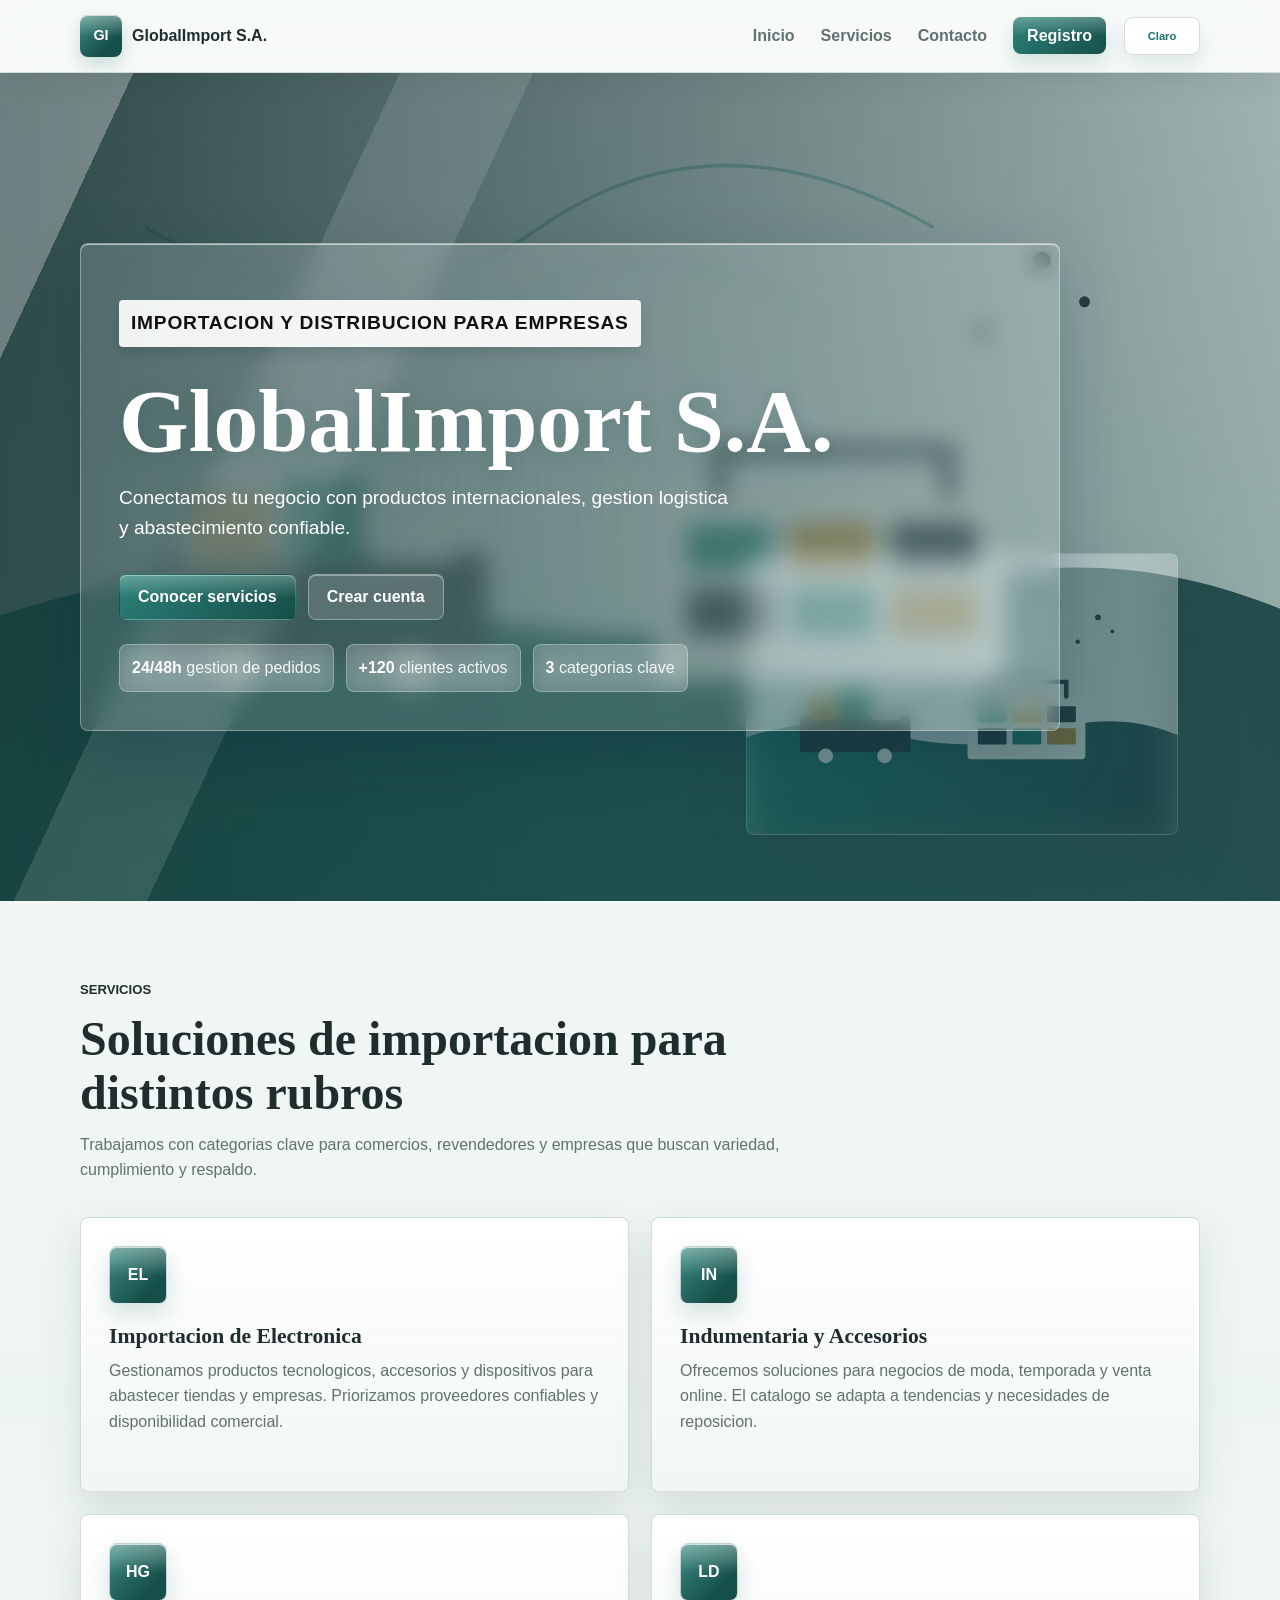
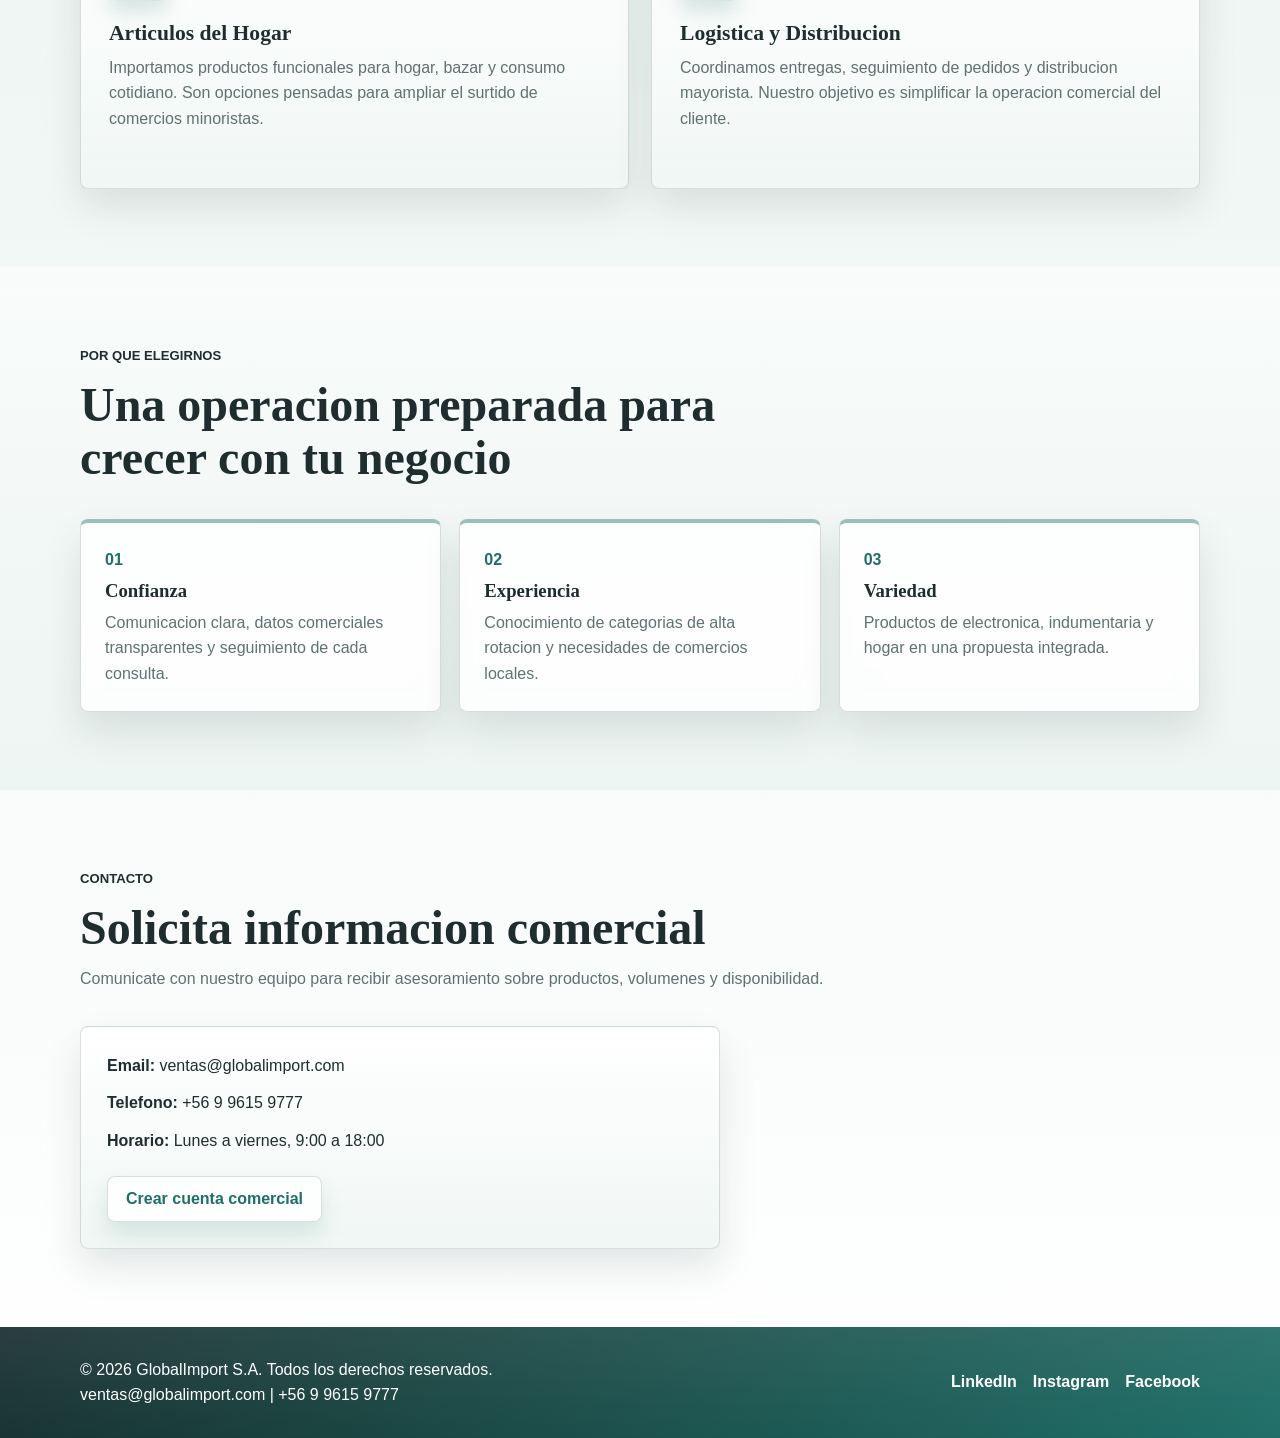
<file: index.html>
<!DOCTYPE html>
<html lang="es">
<head>
  <meta charset="UTF-8">
  <meta name="viewport" content="width=device-width, initial-scale=1.0">
  <title>GlobalImport S.A. | Comercio internacional</title>
  <link rel="stylesheet" href="style.css">
</head>
<body>
  <header class="site-header">
    <nav class="navbar" aria-label="Navegacion principal">
      <a class="brand" href="#inicio" aria-label="GlobalImport inicio">
        <span class="brand-mark">GI</span>
        <span>GlobalImport S.A.</span>
      </a>
      <button class="menu-toggle" type="button" aria-label="Abrir menu" aria-expanded="false">
        <span></span>
        <span></span>
        <span></span>
      </button>
      <button class="theme-toggle" type="button" aria-label="Cambiar modo claro u oscuro">
        <span class="theme-toggle-icon">Claro</span>
      </button>
      <ul class="nav-links">
        <li><a href="#inicio">Inicio</a></li>
        <li><a href="#servicios">Servicios</a></li>
        <li><a href="#contacto">Contacto</a></li>
        <li><a class="nav-register" href="registro.html">Registro</a></li>
      </ul>
    </nav>
  </header>

  <main>
    <section class="hero" id="inicio" data-reveal>
      <div class="hero-overlay">
        <p class="hero-kicker">Importacion y distribucion para empresas</p>
        <h1 class="brand-title">GlobalImport S.A.</h1>
        <p>Conectamos tu negocio con productos internacionales, gestion logistica y abastecimiento confiable.</p>
        <div class="hero-actions">
          <a class="button primary" href="#servicios">Conocer servicios</a>
          <a class="button glass" href="registro.html">Crear cuenta</a>
        </div>
        <div class="hero-status" aria-label="Indicadores comerciales">
          <span><strong>24/48h</strong> gestion de pedidos</span>
          <span><strong>+120</strong> clientes activos</span>
          <span><strong>3</strong> categorias clave</span>
        </div>
      </div>
    </section>

    <section class="section" id="servicios" data-reveal>
      <div class="section-heading">
        <p class="eyebrow">Servicios</p>
        <h2>Soluciones de importacion para distintos rubros</h2>
        <p>Trabajamos con categorias clave para comercios, revendedores y empresas que buscan variedad, cumplimiento y respaldo.</p>
      </div>
      <div class="services-grid">
        <article class="service-card interactive-card">
          <span class="service-icon">EL</span>
          <h3>Importacion de Electronica</h3>
          <p>Gestionamos productos tecnologicos, accesorios y dispositivos para abastecer tiendas y empresas. Priorizamos proveedores confiables y disponibilidad comercial.</p>
        </article>
        <article class="service-card interactive-card">
          <span class="service-icon">IN</span>
          <h3>Indumentaria y Accesorios</h3>
          <p>Ofrecemos soluciones para negocios de moda, temporada y venta online. El catalogo se adapta a tendencias y necesidades de reposicion.</p>
        </article>
        <article class="service-card interactive-card">
          <span class="service-icon">HG</span>
          <h3>Articulos del Hogar</h3>
          <p>Importamos productos funcionales para hogar, bazar y consumo cotidiano. Son opciones pensadas para ampliar el surtido de comercios minoristas.</p>
        </article>
        <article class="service-card interactive-card">
          <span class="service-icon">LD</span>
          <h3>Logistica y Distribucion</h3>
          <p>Coordinamos entregas, seguimiento de pedidos y distribucion mayorista. Nuestro objetivo es simplificar la operacion comercial del cliente.</p>
        </article>
      </div>
    </section>

    <section class="section highlight" id="elegirnos" data-reveal>
      <div class="section-heading">
        <p class="eyebrow">Por que elegirnos</p>
        <h2>Una operacion preparada para crecer con tu negocio</h2>
      </div>
      <div class="benefits-grid">
        <div>
          <strong>01</strong>
          <h3>Confianza</h3>
          <p>Comunicacion clara, datos comerciales transparentes y seguimiento de cada consulta.</p>
        </div>
        <div>
          <strong>02</strong>
          <h3>Experiencia</h3>
          <p>Conocimiento de categorias de alta rotacion y necesidades de comercios locales.</p>
        </div>
        <div>
          <strong>03</strong>
          <h3>Variedad</h3>
          <p>Productos de electronica, indumentaria y hogar en una propuesta integrada.</p>
        </div>
      </div>
    </section>

    <section class="section contact" id="contacto" data-reveal>
      <div class="section-heading">
        <p class="eyebrow">Contacto</p>
        <h2>Solicita informacion comercial</h2>
        <p>Comunicate con nuestro equipo para recibir asesoramiento sobre productos, volumenes y disponibilidad.</p>
      </div>
      <div class="contact-box">
        <p><strong>Email:</strong> ventas@globalimport.com</p>
        <p><strong>Telefono:</strong> +56 9 9615 9777</p>
        <p><strong>Horario:</strong> Lunes a viernes, 9:00 a 18:00</p>
        <a class="button secondary" href="registro.html">Crear cuenta comercial</a>
      </div>
    </section>
  </main>

  <footer class="site-footer">
    <div>
      <p>&copy; 2026 GlobalImport S.A. Todos los derechos reservados.</p>
      <p>ventas@globalimport.com | +56 9 9615 9777</p>
    </div>
    <div class="social-links" aria-label="Redes sociales">
      <a href="#">LinkedIn</a>
      <a href="#">Instagram</a>
      <a href="#">Facebook</a>
    </div>
  </footer>

  <script>
    const menuButton = document.querySelector('.menu-toggle');
    const navLinks = document.querySelector('.nav-links');
    const header = document.querySelector('.site-header');
    const revealItems = document.querySelectorAll('[data-reveal]');
    const cards = document.querySelectorAll('.interactive-card');
    const themeButton = document.querySelector('.theme-toggle');
    const themeIcon = document.querySelector('.theme-toggle-icon');

    function setTheme(theme) {
      document.documentElement.dataset.theme = theme;
      localStorage.setItem('globalimport-theme', theme);
      themeIcon.textContent = theme === 'dark' ? 'Oscuro' : 'Claro';
    }

    setTheme(localStorage.getItem('globalimport-theme') || 'light');

    menuButton.addEventListener('click', () => {
      const isOpen = navLinks.classList.toggle('is-open');
      menuButton.setAttribute('aria-expanded', String(isOpen));
    });

    themeButton.addEventListener('click', () => {
      const nextTheme = document.documentElement.dataset.theme === 'dark' ? 'light' : 'dark';
      setTheme(nextTheme);
    });

    window.addEventListener('scroll', () => {
      header.classList.toggle('is-scrolled', window.scrollY > 24);
    });

    const observer = new IntersectionObserver((entries) => {
      entries.forEach((entry) => {
        if (entry.isIntersecting) {
          entry.target.classList.add('is-visible');
        }
      });
    }, { threshold: 0.18 });

    revealItems.forEach((item) => observer.observe(item));

    cards.forEach((card) => {
      card.addEventListener('mousemove', (event) => {
        const rect = card.getBoundingClientRect();
        const x = event.clientX - rect.left;
        const y = event.clientY - rect.top;
        card.style.setProperty('--mx', `${x}px`);
        card.style.setProperty('--my', `${y}px`);
      });
    });
  </script>
</body>
</html>
</file>
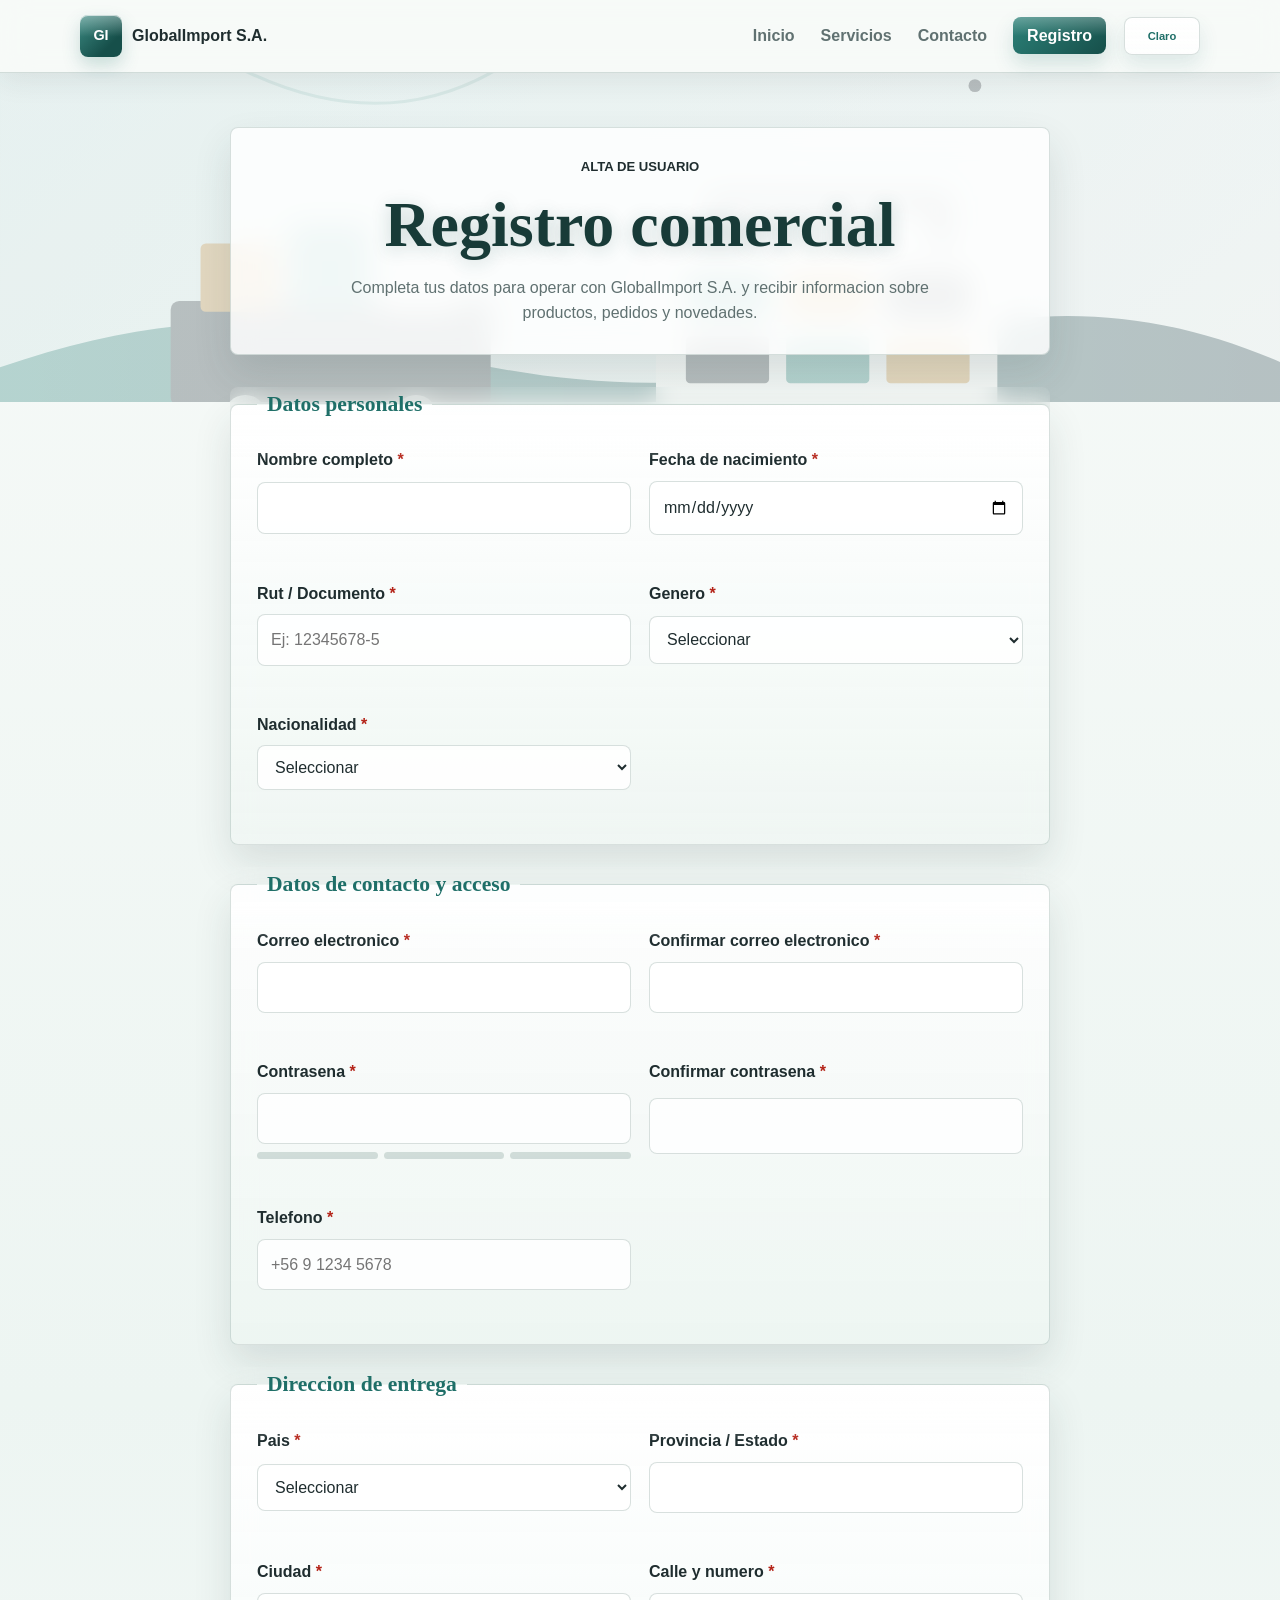
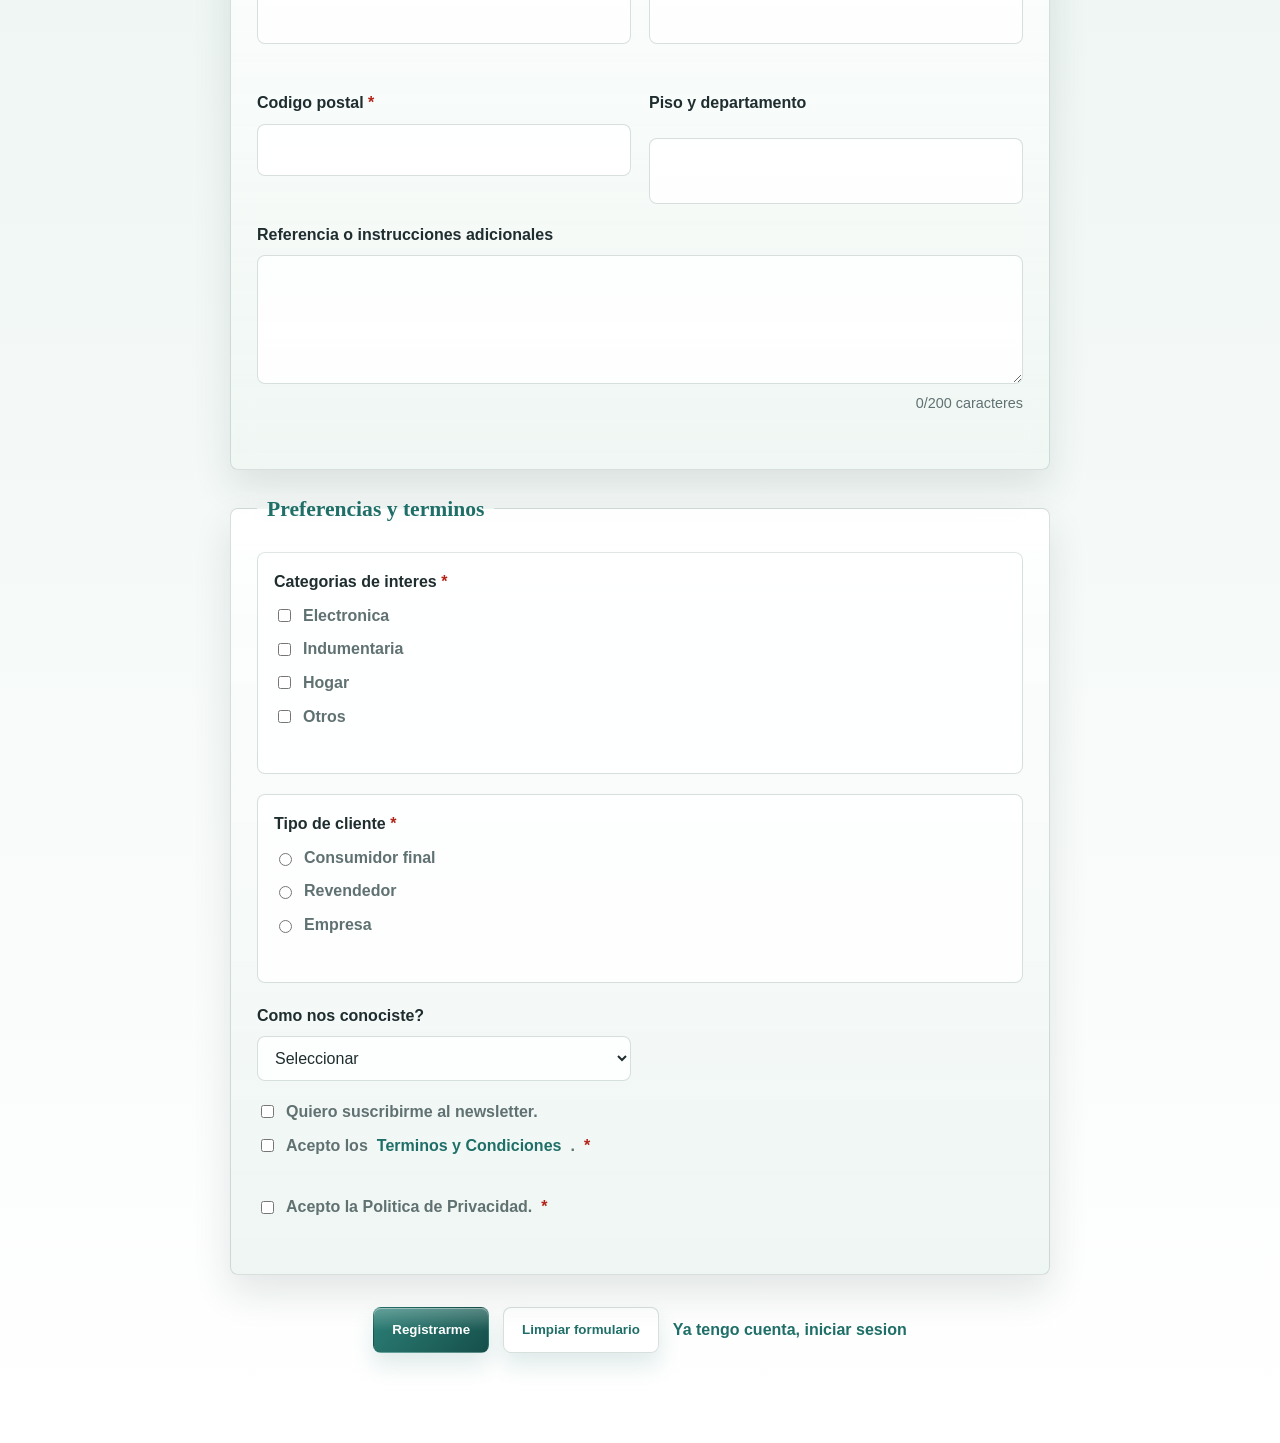
<file: registro.html>
<!DOCTYPE html>
<html lang="es">
<head>
  <meta charset="UTF-8">
  <meta name="viewport" content="width=device-width, initial-scale=1.0">
  <title>Registro | GlobalImport S.A.</title>
  <link rel="stylesheet" href="style.css">
  <link rel="stylesheet" href="registro.css">
</head>
<body>
  <header class="site-header">
    <nav class="navbar" aria-label="Navegacion principal">
      <a class="brand" href="index.html#inicio" aria-label="GlobalImport inicio">
        <span class="brand-mark">GI</span>
        <span>GlobalImport S.A.</span>
      </a>
      <button class="menu-toggle" type="button" aria-label="Abrir menu" aria-expanded="false">
        <span></span>
        <span></span>
        <span></span>
      </button>
      <button class="theme-toggle" type="button" aria-label="Cambiar modo claro u oscuro">
        <span class="theme-toggle-icon">Claro</span>
      </button>
      <ul class="nav-links">
        <li><a href="index.html#inicio">Inicio</a></li>
        <li><a href="index.html#servicios">Servicios</a></li>
        <li><a href="index.html#contacto">Contacto</a></li>
        <li><a class="nav-register" href="registro.html">Registro</a></li>
      </ul>
    </nav>
  </header>

  <main class="register-page">
    <section class="register-intro" data-reveal>
      <p class="eyebrow">Alta de usuario</p>
      <h1 class="brand-title">Registro comercial</h1>
      <p>Completa tus datos para operar con GlobalImport S.A. y recibir informacion sobre productos, pedidos y novedades.</p>
    </section>

    <section class="success-message" id="successMessage" hidden>
      <h2>Registro completado</h2>
      <p id="successText"></p>
      <a class="button primary" href="index.html">Volver al inicio</a>
    </section>

    <form class="register-form" id="registroForm" novalidate>
      <fieldset class="form-section" data-reveal>
        <legend>Datos personales</legend>
        <div class="form-grid">
          <div class="field">
            <label for="nombre">Nombre completo <span>*</span></label>
            <input type="text" id="nombre" name="nombre" required>
            <p class="error-message" id="error-nombre"></p>
          </div>
          <div class="field">
            <label for="fechaNacimiento">Fecha de nacimiento <span>*</span></label>
            <input type="date" id="fechaNacimiento" name="fechaNacimiento" required>
            <p class="error-message" id="error-fechaNacimiento"></p>
          </div>
          <div class="field">
            <label for="rut">Rut / Documento <span>*</span></label>
            <input type="text" id="rut" name="rut" placeholder="Ej: 12345678-5" required>
            <p class="error-message" id="error-rut"></p>
          </div>
          <div class="field">
            <label for="genero">Genero <span>*</span></label>
            <select id="genero" name="genero" required>
              <option value="">Seleccionar</option>
              <option>Masculino</option>
              <option>Femenino</option>
              <option>No binario</option>
              <option>Prefiero no decir</option>
            </select>
            <p class="error-message" id="error-genero"></p>
          </div>
          <div class="field">
            <label for="nacionalidad">Nacionalidad <span>*</span></label>
            <select id="nacionalidad" name="nacionalidad" required>
              <option value="">Seleccionar</option>
              <option>Argentina</option>
              <option>Bolivia</option>
              <option>Brasil</option>
              <option>Chile</option>
              <option>Colombia</option>
              <option>Mexico</option>
              <option>Peru</option>
              <option>Uruguay</option>
            </select>
            <p class="error-message" id="error-nacionalidad"></p>
          </div>
        </div>
      </fieldset>

      <fieldset class="form-section" data-reveal>
        <legend>Datos de contacto y acceso</legend>
        <div class="form-grid">
          <div class="field">
            <label for="email">Correo electronico <span>*</span></label>
            <input type="email" id="email" name="email" required>
            <p class="error-message" id="error-email"></p>
          </div>
          <div class="field">
            <label for="confirmarEmail">Confirmar correo electronico <span>*</span></label>
            <input type="email" id="confirmarEmail" name="confirmarEmail" required>
            <p class="error-message" id="error-confirmarEmail"></p>
          </div>
          <div class="field">
            <label for="password">Contrasena <span>*</span></label>
            <input type="password" id="password" name="password" required>
            <div class="password-strength" aria-hidden="true">
              <span></span>
              <span></span>
              <span></span>
            </div>
            <p class="error-message" id="error-password"></p>
          </div>
          <div class="field">
            <label for="confirmarPassword">Confirmar contrasena <span>*</span></label>
            <input type="password" id="confirmarPassword" name="confirmarPassword" required>
            <p class="error-message" id="error-confirmarPassword"></p>
          </div>
          <div class="field">
            <label for="telefono">Telefono <span>*</span></label>
            <input type="tel" id="telefono" name="telefono" placeholder="+56 9 1234 5678" required>
            <p class="error-message" id="error-telefono"></p>
          </div>
        </div>
      </fieldset>

      <fieldset class="form-section" data-reveal>
        <legend>Direccion de entrega</legend>
        <div class="form-grid">
          <div class="field">
            <label for="pais">Pais <span>*</span></label>
            <select id="pais" name="pais" required>
              <option value="">Seleccionar</option>
              <option>Argentina</option>
              <option>Chile</option>
              <option>Brasil</option>
              <option>Uruguay</option>
              <option>Peru</option>
            </select>
            <p class="error-message" id="error-pais"></p>
          </div>
          <div class="field">
            <label for="provincia">Provincia / Estado <span>*</span></label>
            <input type="text" id="provincia" name="provincia" required>
            <p class="error-message" id="error-provincia"></p>
          </div>
          <div class="field">
            <label for="ciudad">Ciudad <span>*</span></label>
            <input type="text" id="ciudad" name="ciudad" required>
            <p class="error-message" id="error-ciudad"></p>
          </div>
          <div class="field">
            <label for="calle">Calle y numero <span>*</span></label>
            <input type="text" id="calle" name="calle" required>
            <p class="error-message" id="error-calle"></p>
          </div>
          <div class="field">
            <label for="codigoPostal">Codigo postal <span>*</span></label>
            <input type="text" id="codigoPostal" name="codigoPostal" required>
            <p class="error-message" id="error-codigoPostal"></p>
          </div>
          <div class="field">
            <label for="piso">Piso y departamento</label>
            <input type="text" id="piso" name="piso">
          </div>
          <div class="field full">
            <label for="referencia">Referencia o instrucciones adicionales</label>
            <textarea id="referencia" name="referencia" rows="4" maxlength="200"></textarea>
            <p class="counter"><span id="contadorReferencia">0</span>/200 caracteres</p>
            <p class="error-message" id="error-referencia"></p>
          </div>
        </div>
      </fieldset>

      <fieldset class="form-section" data-reveal>
        <legend>Preferencias y terminos</legend>
        <div class="choices-block">
          <p>Categorias de interes <span>*</span></p>
          <label><input type="checkbox" name="categorias" value="Electronica"> Electronica</label>
          <label><input type="checkbox" name="categorias" value="Indumentaria"> Indumentaria</label>
          <label><input type="checkbox" name="categorias" value="Hogar"> Hogar</label>
          <label><input type="checkbox" name="categorias" value="Otros"> Otros</label>
          <p class="error-message" id="error-categorias"></p>
        </div>

        <div class="choices-block">
          <p>Tipo de cliente <span>*</span></p>
          <label><input type="radio" name="tipoCliente" value="Consumidor final"> Consumidor final</label>
          <label><input type="radio" name="tipoCliente" value="Revendedor"> Revendedor</label>
          <label><input type="radio" name="tipoCliente" value="Empresa"> Empresa</label>
          <p class="error-message" id="error-tipoCliente"></p>
        </div>

        <div class="form-grid">
          <div class="field">
            <label for="comoConociste">Como nos conociste?</label>
            <select id="comoConociste" name="comoConociste">
              <option value="">Seleccionar</option>
              <option>Redes sociales</option>
              <option>Recomendacion</option>
              <option>Busqueda web</option>
              <option>Publicidad</option>
              <option>Otro</option>
            </select>
          </div>
        </div>

        <div class="legal-list">
          <label><input type="checkbox" id="newsletter" name="newsletter"> Quiero suscribirme al newsletter.</label>
          <label><input type="checkbox" id="terminos" name="terminos" required> Acepto los <a href="#">Terminos y Condiciones</a>. <span>*</span></label>
          <p class="error-message" id="error-terminos"></p>
          <label><input type="checkbox" id="privacidad" name="privacidad" required> Acepto la Politica de Privacidad. <span>*</span></label>
          <p class="error-message" id="error-privacidad"></p>
        </div>
      </fieldset>

      <div class="form-actions">
        <button class="button primary" type="submit">Registrarme</button>
        <button class="button secondary" type="reset">Limpiar formulario</button>
        <a href="#">Ya tengo cuenta, iniciar sesion</a>
      </div>
    </form>
  </main>

  <script src="validaciones.js"></script>
</body>
</html>
</file>
<file: style.css>
:root {
  --color-ink: #1f2d2f;
  --color-muted: #607171;
  --color-primary: #1f6f68;
  --color-primary-dark: #164f4a;
  --color-accent: #1f2d2f;
  --color-bg: #edf5f2;
  --color-card: #ffffff;
  --color-line: rgba(91, 124, 119, 0.24);
  --glass: rgba(255, 255, 255, 0.82);
  --shadow-card: 0 18px 38px rgba(34, 55, 56, 0.12);
  --page-bg: linear-gradient(180deg, #f7faf8 0%, #edf5f2 46%, #ffffff 100%);
  --header-bg: rgba(247, 250, 248, 0.82);
  --header-scrolled: rgba(255, 255, 255, 0.9);
  --title-color: #183b38;
  --title-shadow: 0 3px 18px rgba(22, 79, 74, 0.22);
  --input-bg: rgba(255, 255, 255, 0.86);
  --color-error: #b42318;
  --color-error-border: #d92d20;
  --color-ok: #16803c;
}

:root[data-theme="dark"] {
  --color-ink: #eef7f3;
  --color-muted: #b6c9c3;
  --color-primary: #82c7bd;
  --color-primary-dark: #5aa79d;
  --color-accent: #eef7f3;
  --color-bg: #10201f;
  --color-card: rgba(24, 42, 41, 0.9);
  --color-line: rgba(167, 202, 194, 0.24);
  --glass: rgba(22, 38, 37, 0.82);
  --shadow-card: 0 18px 42px rgba(0, 0, 0, 0.36);
  --page-bg: linear-gradient(180deg, #0b1717 0%, #102523 48%, #0a1414 100%);
  --header-bg: rgba(11, 23, 23, 0.84);
  --header-scrolled: rgba(16, 32, 31, 0.94);
  --title-color: #f4fbf8;
  --title-shadow: 0 3px 20px rgba(130, 199, 189, 0.22);
  --input-bg: rgba(15, 28, 27, 0.88);
  --color-error: #ffb4a8;
  --color-error-border: #ff7f70;
  --color-ok: #8ee6a6;
}

* {
  box-sizing: border-box;
}

html {
  scroll-behavior: smooth;
}

body {
  margin: 0;
  color: var(--color-ink);
  background: var(--page-bg);
  font-family: Arial, Helvetica, sans-serif;
  line-height: 1.6;
}

h1,
h2,
h3 {
  font-family: Georgia, "Times New Roman", serif;
  line-height: 1.12;
}

a {
  color: inherit;
  text-decoration: none;
}

.site-header {
  position: sticky;
  top: 0;
  z-index: 20;
  background: var(--header-bg);
  border-bottom: 1px solid var(--color-line);
  box-shadow: 0 8px 28px rgba(34, 55, 56, 0.08);
  backdrop-filter: blur(14px) saturate(1.15);
  transition: background 0.25s ease, box-shadow 0.25s ease;
}

.site-header.is-scrolled {
  background: var(--header-scrolled);
  box-shadow: 0 12px 28px rgba(34, 55, 56, 0.14);
}

.navbar {
  display: flex;
  align-items: center;
  justify-content: flex-start;
  gap: 18px;
  width: min(1120px, calc(100% - 32px));
  min-height: 72px;
  margin: 0 auto;
}

.brand {
  order: 1;
  display: inline-flex;
  align-items: center;
  gap: 10px;
  font-weight: 800;
}

.brand-mark {
  display: grid;
  place-items: center;
  width: 42px;
  height: 42px;
  color: #ffffff;
  background:
    linear-gradient(180deg, rgba(255, 255, 255, 0.35), transparent 52%),
    linear-gradient(135deg, #3d8b83, #164f4a 72%);
  border-radius: 8px;
  box-shadow: inset 0 1px 0 rgba(255, 255, 255, 0.65), 0 8px 18px rgba(31, 111, 104, 0.22);
  font-size: 0.9rem;
}

.nav-links {
  order: 2;
  display: flex;
  align-items: center;
  gap: 26px;
  margin: 0 0 0 auto;
  padding: 0;
  color: var(--color-muted);
  font-weight: 700;
  list-style: none;
}

a:focus-visible,
button:focus-visible,
input:focus-visible,
select:focus-visible,
textarea:focus-visible {
  outline: 3px solid rgba(31, 111, 104, 0.32);
  outline-offset: 3px;
}

.nav-links a:hover {
  color: var(--color-primary);
}

.nav-register {
  padding: 10px 14px;
  color: #ffffff;
  background:
    linear-gradient(180deg, rgba(255, 255, 255, 0.28), transparent 52%),
    linear-gradient(135deg, #2c8178, #164f4a);
  border-radius: 8px;
  box-shadow: 0 10px 20px rgba(31, 111, 104, 0.18);
}

.nav-register:hover {
  color: #ffffff;
  background: var(--color-primary-dark);
}

.theme-toggle {
  order: 3;
  display: inline-grid;
  place-items: center;
  min-width: 76px;
  height: 38px;
  margin-left: 0;
  color: var(--color-primary);
  background:
    linear-gradient(180deg, rgba(255, 255, 255, 0.58), rgba(255, 255, 255, 0.12)),
    var(--glass);
  border: 1px solid var(--color-line);
  border-radius: 8px;
  box-shadow: inset 0 1px 0 rgba(255, 255, 255, 0.62), 0 10px 20px rgba(31, 111, 104, 0.12);
  cursor: pointer;
  font-size: 0.7rem;
  font-weight: 900;
}

.menu-toggle {
  order: 4;
  display: none;
  width: 42px;
  height: 42px;
  border: 1px solid var(--color-line);
  border-radius: 8px;
  background: var(--glass);
  cursor: pointer;
}

.menu-toggle span {
  display: block;
  width: 18px;
  height: 2px;
  margin: 4px auto;
  background: var(--color-ink);
}

.hero {
  position: relative;
  overflow: hidden;
  display: grid;
  align-items: center;
  width: 100%;
  min-height: calc(100vh - 72px);
  padding: 88px max(16px, calc((100% - 1120px) / 2));
  color: #ffffff;
  background:
    linear-gradient(90deg, rgba(22, 48, 48, 0.88), rgba(65, 93, 84, 0.44)),
    url("assets/images/import-banner.svg") center / cover no-repeat;
}

.hero::before {
  position: absolute;
  inset: 0;
  content: "";
  background:
    linear-gradient(115deg, rgba(255, 255, 255, 0.3) 0 8%, transparent 8% 24%, rgba(255, 255, 255, 0.12) 24% 32%, transparent 32%),
    linear-gradient(180deg, transparent 0%, rgba(31, 111, 104, 0.22) 100%);
  pointer-events: none;
}

.hero::after {
  position: absolute;
  right: 8%;
  bottom: 8%;
  width: min(430px, 42vw);
  height: min(280px, 28vw);
  content: "";
  background: url("assets/images/import-banner.svg") center / cover no-repeat;
  border: 1px solid rgba(255, 255, 255, 0.48);
  border-radius: 8px;
  box-shadow: inset 0 18px 38px rgba(255, 255, 255, 0.36), inset 0 -24px 42px rgba(31, 54, 52, 0.28), 0 28px 70px rgba(23, 39, 38, 0.24);
  opacity: 0.36;
  pointer-events: none;
}

.hero-overlay {
  position: relative;
  z-index: 1;
  width: min(980px, 100%);
  max-width: 980px;
  padding: 38px;
  background: rgba(255, 255, 255, 0.16);
  border: 1px solid rgba(255, 255, 255, 0.34);
  border-radius: 8px;
  box-shadow: inset 0 1px 0 rgba(255, 255, 255, 0.58), 0 22px 60px rgba(0, 37, 64, 0.22);
  backdrop-filter: blur(12px) saturate(1.08);
}

.hero h1 {
  margin: 0;
  max-width: none;
  font-size: clamp(3rem, 7vw, 5.9rem);
  line-height: 0.98;
}

.brand-title {
  font-family: Georgia, "Times New Roman", serif;
  color: var(--title-color);
  text-shadow: var(--title-shadow);
  letter-spacing: 0;
  text-wrap: balance;
}

.hero .brand-title {
  color: #ffffff;
}

.hero-kicker {
  display: block;
  width: fit-content;
  margin: 0 0 18px;
  min-width: min(100%, 450px);
  padding: 8px 12px;
  color: #111111;
  background: rgba(255, 255, 255, 0.92);
  border-radius: 4px;
  box-shadow: 0 6px 14px rgba(0, 0, 0, 0.12);
  font-size: 0.9rem;
  font-weight: 800;
  letter-spacing: 0.04em;
  text-transform: uppercase;
}

.hero p:not(.eyebrow) {
  max-width: 620px;
  margin: 18px 0 30px;
  font-size: 1.2rem;
}

.hero-actions,
.hero-status {
  display: flex;
  flex-wrap: wrap;
  gap: 12px;
}

.hero-status {
  margin-top: 24px;
}

.hero-status span {
  padding: 10px 12px;
  color: rgba(255, 255, 255, 0.92);
  background: rgba(255, 255, 255, 0.16);
  border: 1px solid rgba(255, 255, 255, 0.28);
  border-radius: 8px;
  backdrop-filter: blur(10px);
}

.hero-status strong {
  color: #ffffff;
}

.eyebrow {
  margin: 0 0 12px;
  color: var(--color-accent);
  font-size: 0.82rem;
  font-weight: 800;
  text-transform: uppercase;
  letter-spacing: 0;
}

.button {
  display: inline-flex;
  align-items: center;
  justify-content: center;
  min-height: 46px;
  padding: 0 18px;
  border: 1px solid transparent;
  border-radius: 8px;
  font-weight: 800;
  cursor: pointer;
  box-shadow: inset 0 1px 0 rgba(255, 255, 255, 0.38), 0 12px 22px rgba(31, 111, 104, 0.14);
  transition: transform 0.2s ease, box-shadow 0.2s ease, background 0.2s ease;
}

.button:hover {
  transform: translateY(-2px);
  box-shadow: inset 0 1px 0 rgba(255, 255, 255, 0.58), 0 16px 28px rgba(31, 111, 104, 0.2);
}

.button.primary {
  color: #ffffff;
  background:
    linear-gradient(180deg, rgba(255, 255, 255, 0.28), transparent 52%),
    linear-gradient(135deg, #2c8178, #164f4a);
}

.button.primary:hover {
  background: var(--color-primary-dark);
}

.button.secondary {
  color: var(--color-primary);
  background: rgba(255, 255, 255, 0.82);
  border-color: var(--color-line);
}

:root[data-theme="dark"] .button.secondary {
  color: var(--color-ink);
  background: rgba(22, 38, 37, 0.88);
}

.button.glass {
  color: #ffffff;
  background: rgba(255, 255, 255, 0.14);
  border-color: rgba(255, 255, 255, 0.34);
}

.section {
  width: min(1120px, calc(100% - 32px));
  margin: 0 auto;
  padding: 78px 0;
}

.section-heading {
  max-width: 760px;
  margin-bottom: 34px;
}

.section-heading h2 {
  margin: 0;
  font-size: clamp(2rem, 4vw, 3rem);
}

.section-heading p:not(.eyebrow) {
  margin: 12px 0 0;
  color: var(--color-muted);
}

.services-grid {
  display: grid;
  grid-template-columns: repeat(2, minmax(0, 1fr));
  gap: 22px;
}

.service-card {
  position: relative;
  overflow: hidden;
  min-height: 275px;
  padding: 28px;
  background:
    linear-gradient(180deg, rgba(255, 255, 255, 0.96), rgba(239, 246, 243, 0.9)),
    var(--color-card);
  border: 1px solid var(--color-line);
  border-radius: 8px;
  box-shadow: var(--shadow-card);
  transition: transform 0.2s ease, box-shadow 0.2s ease, border-color 0.2s ease;
}

.service-card::before {
  position: absolute;
  inset: 0;
  content: "";
  background: radial-gradient(circle at var(--mx, 50%) var(--my, 25%), rgba(255, 255, 255, 0.88), transparent 30%);
  opacity: 0;
  transition: opacity 0.2s ease;
  pointer-events: none;
}

.service-card:hover {
  transform: translateY(-6px);
  border-color: rgba(31, 111, 104, 0.42);
  box-shadow: 0 24px 52px rgba(34, 55, 56, 0.16);
}

.service-card:hover::before {
  opacity: 0.42;
}

.service-icon {
  display: grid;
  place-items: center;
  width: 58px;
  height: 58px;
  margin-bottom: 20px;
  color: #ffffff;
  background:
    linear-gradient(180deg, rgba(255, 255, 255, 0.34), transparent 52%),
    linear-gradient(135deg, #3d8b83, #164f4a 76%);
  border-radius: 8px;
  border: 1px solid rgba(255, 255, 255, 0.72);
  box-shadow: inset 0 1px 0 rgba(255, 255, 255, 0.68), 0 10px 22px rgba(31, 111, 104, 0.18);
  font-weight: 900;
}

.service-card h3 {
  margin: 0 0 10px;
  font-size: 1.35rem;
}

.service-card p {
  margin: 0;
  color: var(--color-muted);
}

.highlight {
  width: 100%;
  padding-right: max(16px, calc((100% - 1120px) / 2));
  padding-left: max(16px, calc((100% - 1120px) / 2));
  background:
    linear-gradient(180deg, rgba(255, 255, 255, 0.64), rgba(237, 245, 242, 0.95)),
    var(--color-bg);
}

.benefits-grid {
  display: grid;
  grid-template-columns: repeat(3, minmax(0, 1fr));
  gap: 18px;
}

.benefits-grid div {
  padding: 24px;
  background: var(--glass);
  border: 1px solid var(--color-line);
  border-top: 4px solid rgba(31, 111, 104, 0.44);
  border-radius: 8px;
  box-shadow: var(--shadow-card);
  backdrop-filter: blur(10px);
  transition: transform 0.2s ease;
}

.benefits-grid div:hover {
  transform: translateY(-4px);
}

.benefits-grid strong {
  color: var(--color-primary);
}

.benefits-grid h3 {
  margin: 8px 0;
}

.benefits-grid p {
  margin: 0;
  color: var(--color-muted);
}

.contact-box {
  display: grid;
  gap: 12px;
  max-width: 640px;
  padding: 26px;
  background:
    linear-gradient(180deg, rgba(255, 255, 255, 0.94), rgba(239, 246, 243, 0.9));
  border: 1px solid var(--color-line);
  border-radius: 8px;
  box-shadow: var(--shadow-card);
}

:root[data-theme="dark"] .service-card,
:root[data-theme="dark"] .contact-box,
:root[data-theme="dark"] .benefits-grid div {
  background:
    linear-gradient(180deg, rgba(255, 255, 255, 0.08), rgba(28, 85, 110, 0.18)),
    var(--color-card);
}

:root[data-theme="dark"] .section-heading p:not(.eyebrow),
:root[data-theme="dark"] .service-card p,
:root[data-theme="dark"] .benefits-grid p {
  color: var(--color-muted);
}

.contact-box p {
  margin: 0;
}

.contact-box .button {
  justify-self: start;
  margin-top: 10px;
}

.site-footer {
  display: flex;
  align-items: center;
  justify-content: space-between;
  gap: 24px;
  padding: 30px max(16px, calc((100% - 1120px) / 2));
  color: #ffffff;
  background:
    linear-gradient(180deg, rgba(255, 255, 255, 0.08), transparent),
    linear-gradient(135deg, #172f2e, #1f6f68);
}

.site-footer p {
  margin: 0;
}

.social-links {
  display: flex;
  gap: 16px;
  font-weight: 700;
}

.social-links a:hover {
  color: var(--color-primary);
}

[data-reveal] {
  opacity: 0;
  transform: translateY(22px);
  transition: opacity 0.55s ease, transform 0.55s ease;
}

[data-reveal].is-visible {
  opacity: 1;
  transform: translateY(0);
}

@media (max-width: 760px) {
  .menu-toggle {
    display: inline-block;
  }

  .theme-toggle {
    margin-left: auto;
    margin-right: 10px;
  }

  .nav-links {
    order: 5;
    position: absolute;
    top: 72px;
    right: 16px;
    left: 16px;
    display: none;
    flex-direction: column;
    align-items: stretch;
    gap: 0;
    padding: 12px;
    background: var(--header-scrolled);
    border: 1px solid var(--color-line);
    border-radius: 8px;
    box-shadow: var(--shadow-card);
  }

  .nav-links.is-open {
    display: flex;
  }

  .nav-links a {
    display: block;
    padding: 12px;
  }

  .nav-register {
    color: var(--color-primary);
    background: transparent;
  }

  :root[data-theme="dark"] .nav-register {
    color: var(--color-ink);
  }

  .services-grid,
  .benefits-grid {
    grid-template-columns: 1fr;
  }

  .site-footer {
    align-items: flex-start;
    flex-direction: column;
  }
}

@media (max-width: 520px) {
  .navbar,
  .section {
    width: min(100% - 24px, 1120px);
  }

  .hero {
    min-height: 620px;
  }

  .hero-overlay {
    padding: 24px;
  }

  .hero h1 {
    max-width: none;
    font-size: clamp(2.8rem, 13vw, 4.6rem);
    line-height: 1;
  }

  .hero-kicker {
    width: 100%;
    min-width: 0;
    font-size: 0.78rem;
  }

  .button {
    width: 100%;
  }
}
</file>
<file: registro.css>
.register-page {
  position: relative;
  width: min(820px, calc(100% - 32px));
  margin: 0 auto;
  padding: 54px 0 90px;
}

.register-page::before {
  position: fixed;
  inset: 72px 0 auto;
  z-index: -1;
  height: 330px;
  content: "";
  background:
    linear-gradient(135deg, rgba(31, 111, 104, 0.18), rgba(31, 45, 47, 0.08)),
    url("assets/images/import-banner.svg") center / cover no-repeat;
  opacity: 0.28;
}

.register-intro {
  margin-bottom: 32px;
  padding: 28px;
  text-align: center;
  background: var(--glass);
  border: 1px solid var(--color-line);
  border-radius: 8px;
  box-shadow: var(--shadow-card);
  backdrop-filter: blur(14px) saturate(1.28);
}

.register-intro h1 {
  margin: 0;
  font-size: clamp(2.4rem, 6vw, 4rem);
}

.register-intro p:not(.eyebrow) {
  max-width: 650px;
  margin: 14px auto 0;
  color: var(--color-muted);
}

.register-form {
  display: grid;
  gap: 22px;
}

.form-section {
  position: relative;
  overflow: hidden;
  margin: 0;
  padding: 26px;
  background:
    linear-gradient(180deg, rgba(255, 255, 255, 0.96), rgba(239, 246, 243, 0.88));
  border: 1px solid var(--color-line);
  border-radius: 8px;
  box-shadow: var(--shadow-card);
  backdrop-filter: blur(12px);
  transition: transform 0.2s ease, box-shadow 0.2s ease, border-color 0.2s ease;
}

.form-section::before {
  position: absolute;
  inset: 0 0 auto;
  height: 38px;
  content: "";
  background: linear-gradient(180deg, rgba(255, 255, 255, 0.72), transparent);
  pointer-events: none;
}

.form-section:hover {
  transform: translateY(-3px);
  border-color: rgba(31, 111, 104, 0.42);
  box-shadow: 0 24px 48px rgba(34, 55, 56, 0.16);
}

.form-section:nth-child(even) {
  background:
    linear-gradient(180deg, rgba(255, 255, 255, 0.88), rgba(237, 245, 242, 0.92));
}

:root[data-theme="dark"] .form-section,
:root[data-theme="dark"] .form-section:nth-child(even),
:root[data-theme="dark"] .register-intro,
:root[data-theme="dark"] .success-message {
  background:
    linear-gradient(180deg, rgba(255, 255, 255, 0.08), rgba(28, 85, 110, 0.18)),
    var(--glass);
}

.form-section legend {
  padding: 0 10px;
  color: var(--color-primary);
  font-family: Georgia, "Times New Roman", serif;
  font-size: 1.35rem;
  font-weight: 700;
}

.form-grid {
  display: grid;
  grid-template-columns: repeat(2, minmax(0, 1fr));
  gap: 18px;
}

.field,
.choices-block,
.legal-list {
  display: grid;
  gap: 8px;
}

.field.full {
  grid-column: 1 / -1;
}

label,
.choices-block p {
  margin: 0;
  color: var(--color-ink);
  font-weight: 700;
}

label span,
.choices-block span,
.legal-list span {
  color: var(--color-error);
}

input,
select,
textarea {
  width: 100%;
  border: 1px solid var(--color-line);
  border-radius: 8px;
  padding: 12px 13px;
  color: var(--color-ink);
  background: var(--input-bg);
  font: inherit;
  transition: border-color 0.2s ease, box-shadow 0.2s ease, background 0.2s ease;
}

:root[data-theme="dark"] input,
:root[data-theme="dark"] select,
:root[data-theme="dark"] textarea {
  color: var(--color-ink);
}

textarea {
  resize: vertical;
}

input:focus,
select:focus,
textarea:focus {
  outline: 3px solid rgba(15, 118, 110, 0.18);
  border-color: var(--color-primary);
  background: var(--input-bg);
  box-shadow: 0 0 0 4px rgba(31, 111, 104, 0.12), inset 0 1px 0 rgba(255, 255, 255, 0.8);
}

.campo-error {
  border-color: var(--color-error-border);
  box-shadow: 0 0 0 3px rgba(217, 45, 32, 0.15);
}

.campo-ok {
  border-color: var(--color-ok);
  box-shadow: 0 0 0 3px rgba(22, 128, 60, 0.12);
}

.error-message {
  min-height: 20px;
  margin: 0;
  color: var(--color-error);
  font-size: 0.9rem;
  font-weight: 700;
}

.counter {
  margin: 0;
  color: var(--color-muted);
  font-size: 0.9rem;
  text-align: right;
}

.choices-block {
  margin-bottom: 20px;
  padding: 16px;
  background: var(--glass);
  border: 1px solid var(--color-line);
  border-radius: 8px;
  box-shadow: inset 0 1px 0 rgba(255, 255, 255, 0.68);
}

.choices-block label,
.legal-list label {
  display: flex;
  align-items: center;
  gap: 9px;
  color: var(--color-muted);
  font-weight: 600;
}

.choices-block input,
.legal-list input {
  width: auto;
}

.legal-list {
  margin-top: 18px;
}

.legal-list a {
  color: var(--color-primary);
  font-weight: 800;
}

.password-strength {
  display: grid;
  grid-template-columns: repeat(3, 1fr);
  gap: 6px;
}

.password-strength span {
  display: block;
  height: 7px;
  background: var(--color-line);
  border-radius: 999px;
  transition: background 0.2s ease, transform 0.2s ease;
}

.password-strength.strength-1 span:first-child {
  background: #d92d20;
  transform: scaleY(1.2);
}

.password-strength.strength-2 span:first-child,
.password-strength.strength-2 span:nth-child(2) {
  background: #c9872b;
  transform: scaleY(1.2);
}

.password-strength.strength-3 span {
  background: #16803c;
  transform: scaleY(1.2);
}

.form-actions {
  display: flex;
  align-items: center;
  justify-content: center;
  flex-wrap: wrap;
  gap: 14px;
  padding-top: 10px;
}

.form-actions a {
  color: var(--color-primary);
  font-weight: 800;
}

.success-message {
  padding: 38px;
  margin-bottom: 28px;
  text-align: center;
  background:
    linear-gradient(180deg, rgba(255, 255, 255, 0.9), rgba(222, 255, 238, 0.9));
  border: 1px solid #abefc6;
  border-radius: 8px;
  box-shadow: var(--shadow-card);
}

.register-intro[data-reveal],
.form-section[data-reveal] {
  opacity: 0;
  transform: translateY(20px);
  transition: opacity 0.5s ease, transform 0.5s ease;
}

.register-intro[data-reveal].is-visible,
.form-section[data-reveal].is-visible {
  opacity: 1;
  transform: translateY(0);
}

.success-message h2 {
  margin: 0 0 10px;
}

.success-message p {
  margin: 0 0 20px;
  color: var(--color-muted);
}

@media (max-width: 700px) {
  .form-grid {
    grid-template-columns: 1fr;
  }

  .form-section {
    padding: 20px;
  }

  .form-actions .button,
  .form-actions a {
    width: 100%;
    text-align: center;
  }
}
</file>
